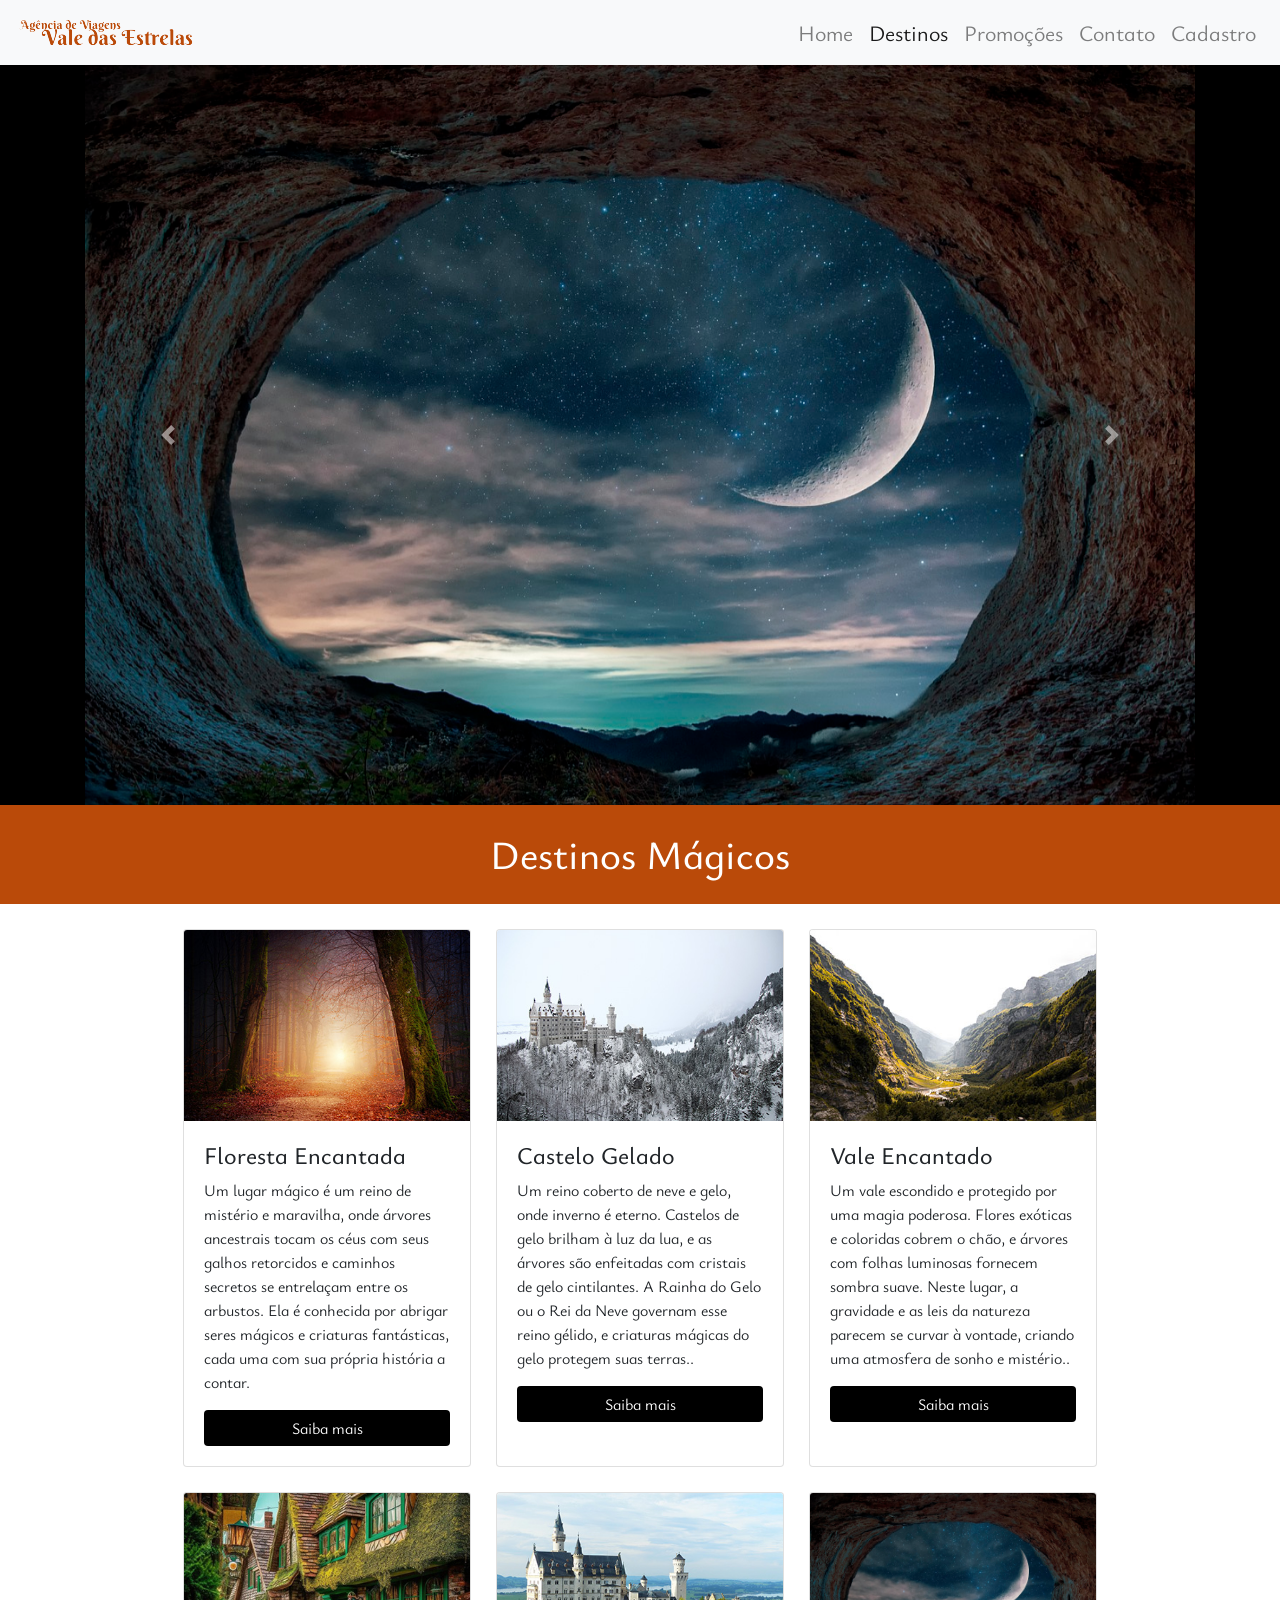
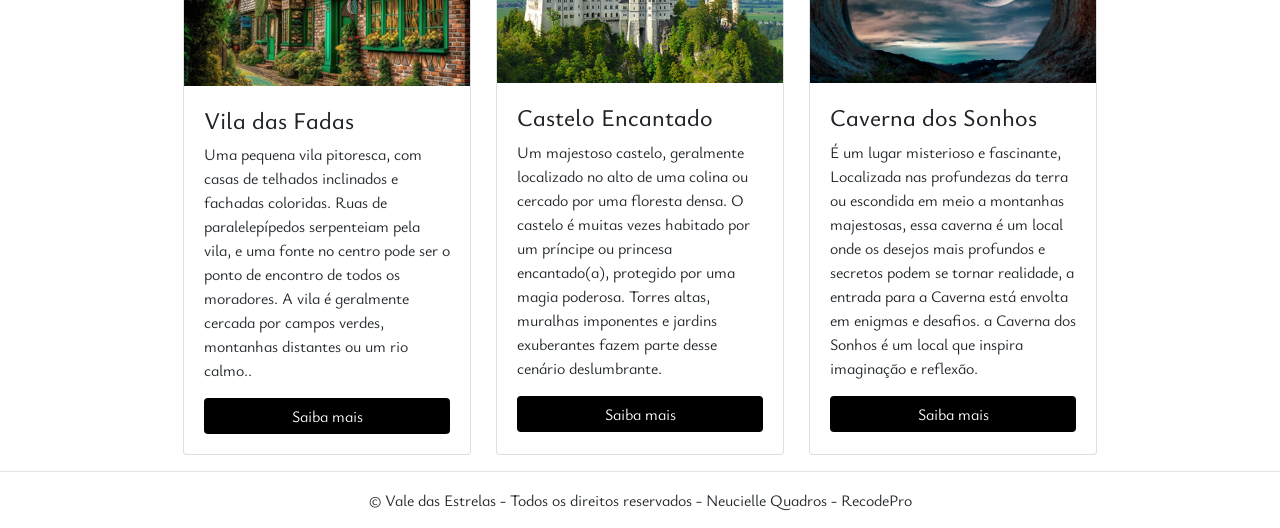
<file: Page/destinos.html>
<!DOCTYPE html>
<html lang="pt-br">
<head>
    <meta charset="UTF-8">
    <meta name="viewport" content="width=device-width, initial-scale=1.0">
    <title>DESTINOS - Vale das Estrelas</title>
    <link rel="preconnect" href="https://fonts.googleapis.com">
    <link rel="preconnect" href="https://fonts.gstatic.com" crossorigin>
    <link
        href="https://fonts.googleapis.com/css2?family=Ysabeau+Infant:ital,wght@0,200;0,300;0,400;0,500;0,600;0,700;1,300;1,500;1,800;1,900&display=swap"
        rel="stylesheet">
    <link rel="stylesheet" href="https://stackpath.bootstrapcdn.com/bootstrap/4.5.2/css/bootstrap.min.css">
    <link rel="stylesheet" href="/style/destinos.css">
    <link rel="shortcut icon" href="/images/fada-removebg-preview.png" type="image/x-icon">
</head>

<body>
    <!-- Navbar -->
    <nav class="navbar navbar-expand-lg navbar-light bg-light">
        <a class="navbar-brand" href="/index.html"><img src="/images/ValeLaranja.png"
                alt="Imagem da logo vale das estrelas"></a>
        <button class="navbar-toggler" type="button" data-toggle="collapse" data-target="#navbarNav"
            aria-controls="navbarNav" aria-expanded="false" aria-label="Toggle navigation">
            <span class="navbar-toggler-icon"></span>
        </button>
        <div class="collapse navbar-collapse" id="navbarNav">
            <ul class="navbar-nav ml-auto">
                <li class="nav-item">
                    <a class="nav-link" href="/index.html">Home</a>
                </li>
                <li class="nav-item active">
                    <a class="nav-link" href="/Page/destinos.html">Destinos</a>
                </li>
                <li class="nav-item">
                    <a class="nav-link" href="/Page/promocoes.html">Promoções</a>
                </li>
                <li class="nav-item">
                    <a class="nav-link" href="/Page/contato.html">Contato</a>
                </li>

                <li class="nav-item">
                    <a class="nav-link" href="/Page/cadastro.html">Cadastro</a>
                </li>
            </ul>
        </div>
    </nav>
    <!--FINAL NAVBAR-->

    <!--INICIO CAROUSEL-->
    
<div class="carrossel">
    <div class="container">
        <div id="carouselExample" class="carousel slide" data-ride="carousel">
            <div class="carousel-inner">
                <div class="carousel-item active">
                    <img src="/images/caverna.jpg" class="d-block w-100" alt="Slide 1">
                </div>
                <div class="carousel-item">
                    <img src="/images/gnomos.jpg" class="d-block w-100" alt="Slide 2">
                </div>
                <div class="carousel-item">
                    <img src="/images/pantano.jpg" class="d-block w-100" alt="Slide 3">
                </div>
            </div>
            <a class="carousel-control-prev" href="#carouselExample" role="button" data-slide="prev">
                <span class="carousel-control-prev-icon" aria-hidden="true"></span>
                <span class="sr-only">Anterior</span>
            </a>
            <a class="carousel-control-next" href="#carouselExample" role="button" data-slide="next">
                <span class="carousel-control-next-icon" aria-hidden="true"></span>
                <span class="sr-only">Próximo</span>
            </a>
        </div>
    </div>

</div>
    <!--FINAL COROUSEL-->

    <!--Inicio dos cards-->
    <h1 class="textodestino">Destinos Mágicos</h1>
<div class="cardsDestinos">
    <div class="card" style="width: 18rem;">
        <img class="card-img-top" src="/images/florest.jpg" alt="Imagem de capa do card">
        <div class="card-body">
            <h4>Floresta Encantada</h4>
          <p class="card-text">Um lugar mágico é um reino de mistério e maravilha, onde árvores ancestrais tocam os céus com seus galhos retorcidos e caminhos secretos se entrelaçam entre os arbustos. Ela é conhecida por abrigar seres mágicos e criaturas fantásticas, cada uma com sua própria história a contar.</p>
          <a href="contato.html" class="btn btn-primary btn-block">Saiba mais</a>
      
        </div>
      </div>

      <div class="card" style="width: 18rem;">
        <img class="card-img-top" src="/images/gelo.jpg" alt="Imagem de capa do card">
        <div class="card-body">
            <h4>Castelo Gelado</h4>
          <p class="card-text">Um reino coberto de neve e gelo, onde inverno é eterno. Castelos de gelo brilham à luz da lua, e as árvores são enfeitadas com cristais de gelo cintilantes. A Rainha do Gelo ou o Rei da Neve governam esse reino gélido, e criaturas mágicas do gelo protegem suas terras..</p>
          <a href="contato.html" class="btn btn-primary btn-block">Saiba mais</a>
        </div>
      </div>

      <div class="card" style="width: 18rem;">
        <img class="card-img-top" src="/images/vale.jpg" alt="Imagem de capa do card">
        <div class="card-body">
            <h4>Vale Encantado</h4>
          <p class="card-text">Um vale escondido e protegido por uma magia poderosa. Flores exóticas e coloridas cobrem o chão, e árvores com folhas luminosas fornecem sombra suave. Neste lugar, a gravidade e as leis da natureza parecem se curvar à vontade, criando uma atmosfera de sonho e mistério..</p>
          <a href="contato.html" class="btn btn-primary btn-block">Saiba mais</a>
        </div>
      </div>
    </div>

    <div class="cardsDestinos">
        <div class="card" style="width: 18rem;">
            <img class="card-img-top" src="/images/fadas.jpg" alt="Imagem de capa do card">
            <div class="card-body">
                <h4>Vila das Fadas</h4>
              <p class="card-text"> Uma pequena vila pitoresca, com casas de telhados inclinados e fachadas coloridas. Ruas de paralelepípedos serpenteiam pela vila, e uma fonte no centro pode ser o ponto de encontro de todos os moradores. A vila é geralmente cercada por campos verdes, montanhas distantes ou um rio calmo..</p>
              <a href="contato.html" class="btn btn-primary btn-block">Saiba mais</a>
            </div>
          </div>

          <div class="card" style="width: 18rem;">
            <img class="card-img-top" src="/images/casencantado.jpg" alt="Imagem de capa do card">
            <div class="card-body">
                <h4>Castelo Encantado</h4>
              <p class="card-text">Um majestoso castelo, geralmente localizado no alto de uma colina ou cercado por uma floresta densa. O castelo é muitas vezes habitado por um príncipe ou princesa encantado(a), protegido por uma magia poderosa. Torres altas, muralhas imponentes e jardins exuberantes fazem parte desse cenário deslumbrante.</p>
              <a href="contato.html" class="btn btn-primary btn-block">Saiba mais</a>
            </div>
          </div>

          <div class="card" style="width: 18rem;">
            <img class="card-img-top" src="/images/caverna.jpg" alt="Imagem de capa do card">
            <div class="card-body">
                <h4>Caverna dos Sonhos</h4>
              <p class="card-text">É um lugar misterioso e fascinante, Localizada nas profundezas da terra ou escondida em meio a montanhas majestosas, essa caverna é um local onde os desejos mais profundos e secretos podem se tornar realidade, a entrada para a Caverna está envolta em enigmas e desafios. a Caverna dos Sonhos é um local que inspira imaginação e reflexão.</p>
              <a href="contato.html" class="btn btn-primary btn-block">Saiba mais</a>
            </div>
          </div>




    </div>
<!--Final dos cards-->
<hr>



    <!-- Footer -->
    <footer class="footer">
        <div class="container text-center">
            <p>&copy; Vale das Estrelas - Todos os direitos reservados - Neucielle Quadros - RecodePro</p>
        </div>
    </footer>

    <script src="https://code.jquery.com/jquery-3.5.1.slim.min.js"></script>
    <script src="https://cdn.jsdelivr.net/npm/@popperjs/core@2.0.7/dist/umd/popper.min.js"></script>
    <script src="https://stackpath.bootstrapcdn.com/bootstrap/4.5.2/js/bootstrap.min.js"></script>

</body>

</html>
</file>
<file: style/destinos.css>
body {
    font-family: 'Ysabeau Infant', sans-serif;
  
   
    
}

.collapse{
    font-size: 22px;
}

.cardsDestinos {
    display: flex;
    flex-wrap: wrap;
    gap: 25px;
    margin-top: 25px;
    justify-content: center;
    
    
}
.carrossel {
    background: url('https://www.transparenttextures.com/patterns/stardust.png'), #000000;
    color: #fff;
    background-blend-mode: lighten;
}

.textodestino {
    text-align: center;
    background-color: #ba4a09;
    padding-top: 2%;
    color: white;
    padding-bottom: 2%;
}

@media screen and (max-width:426px){
    .textodestino{
        font-size: 22px;
    }
}

.btn-primary {
    background-color: #000000;
    border: none;
    transition: background-color 0.2s;
}

.btn-primary:hover {
    background-color: #ba4a09;
   
}
</file>
